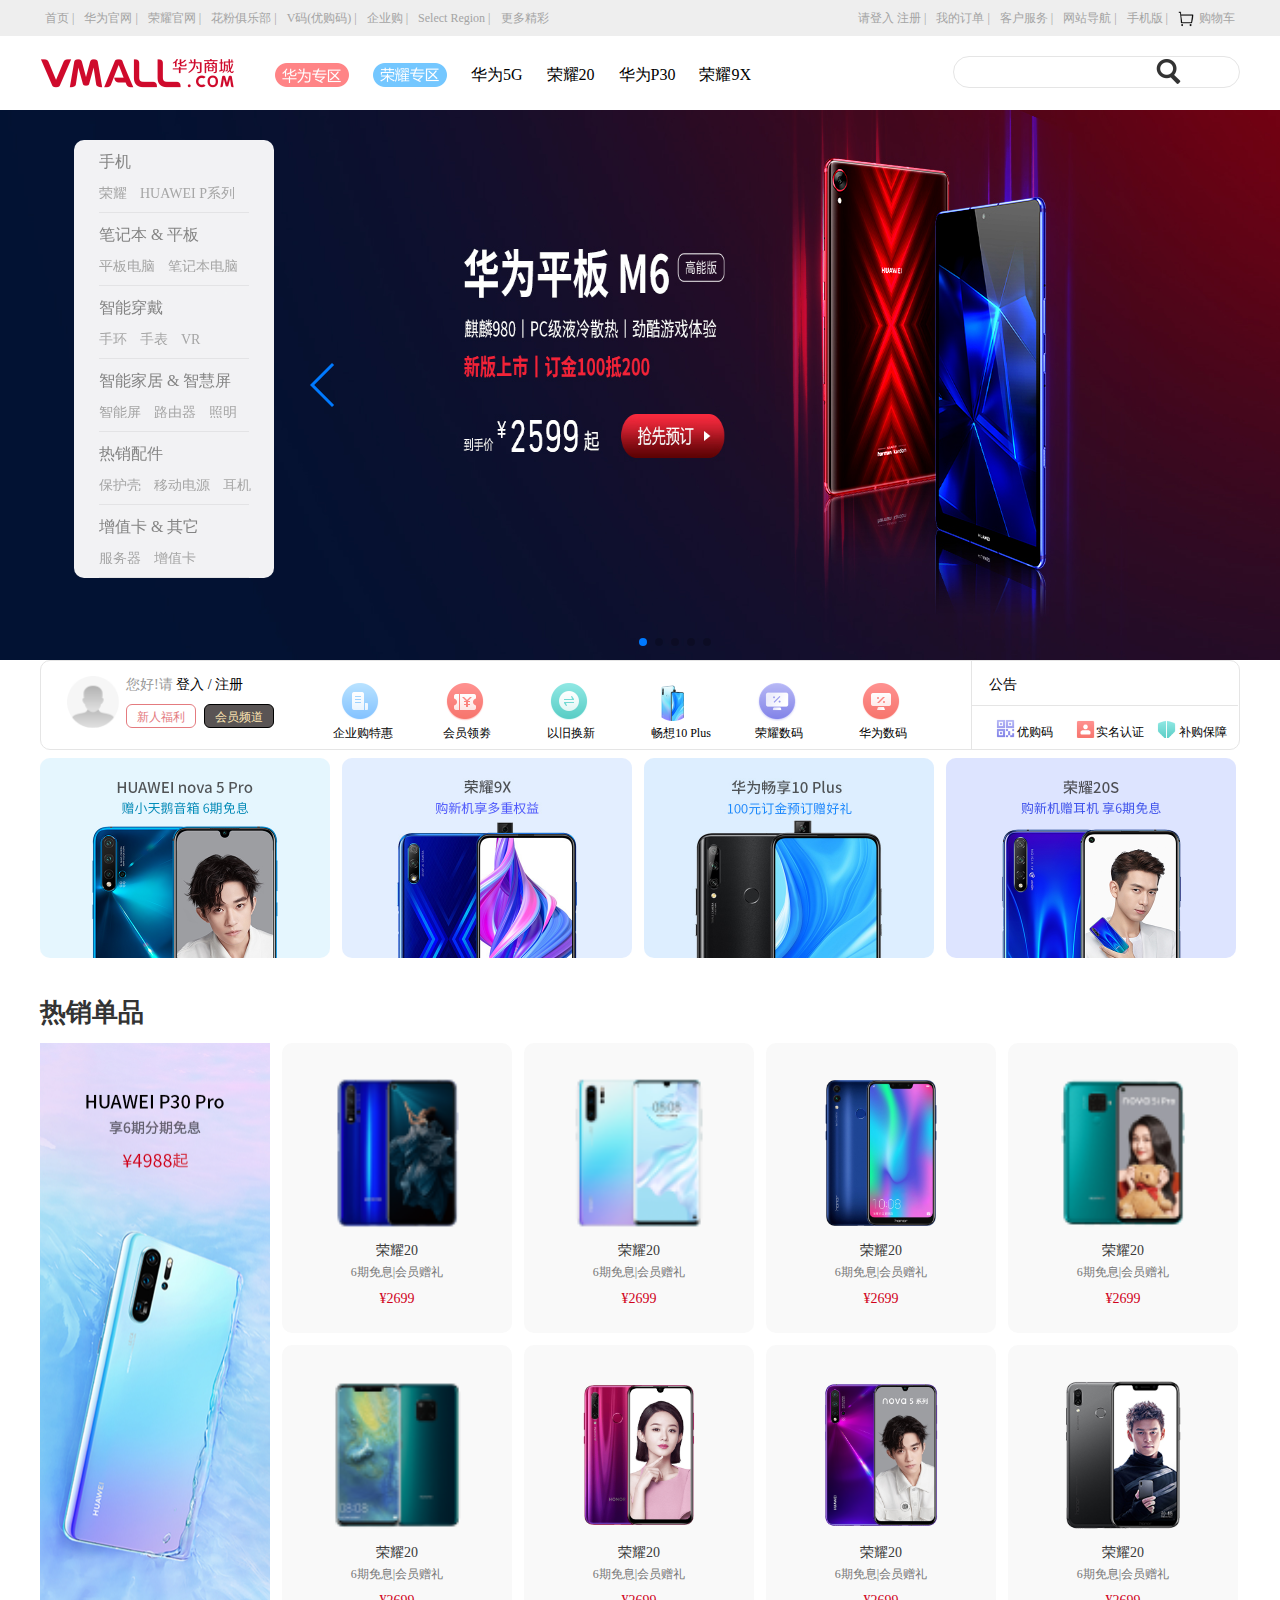
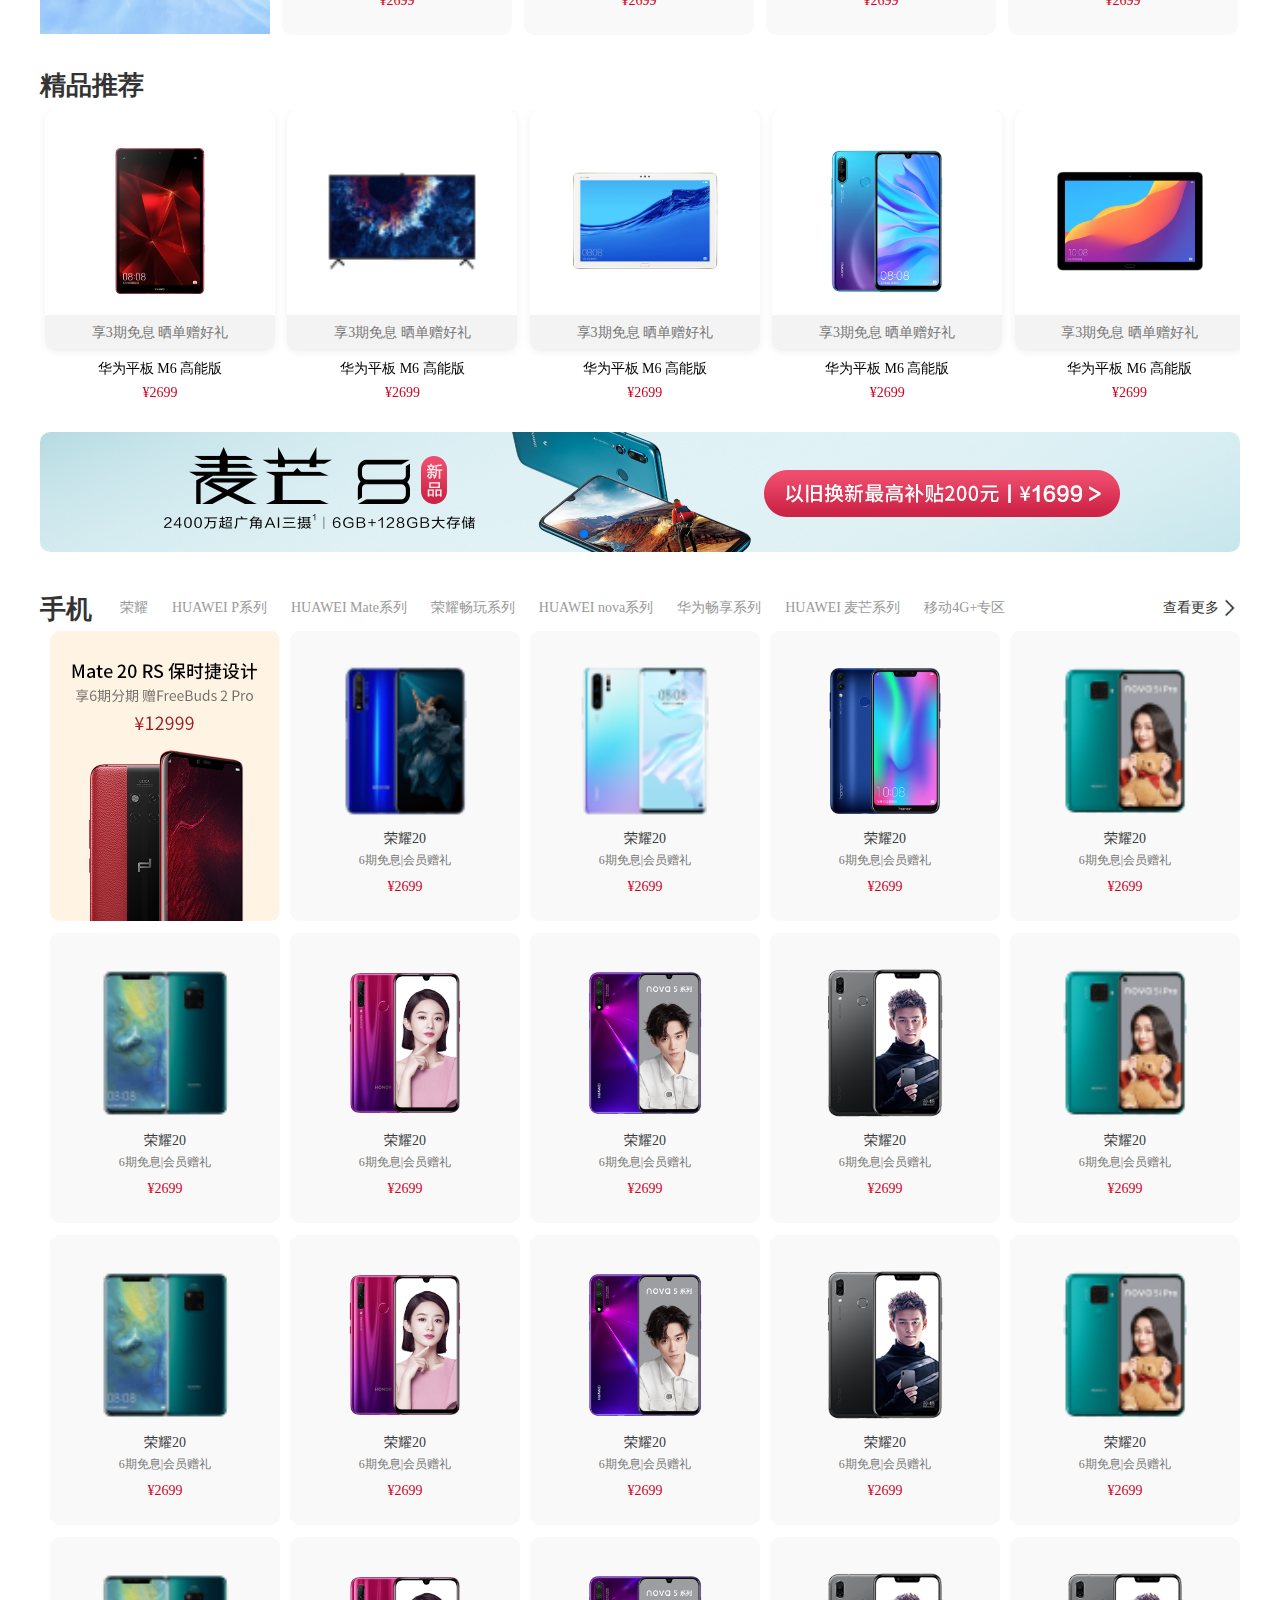
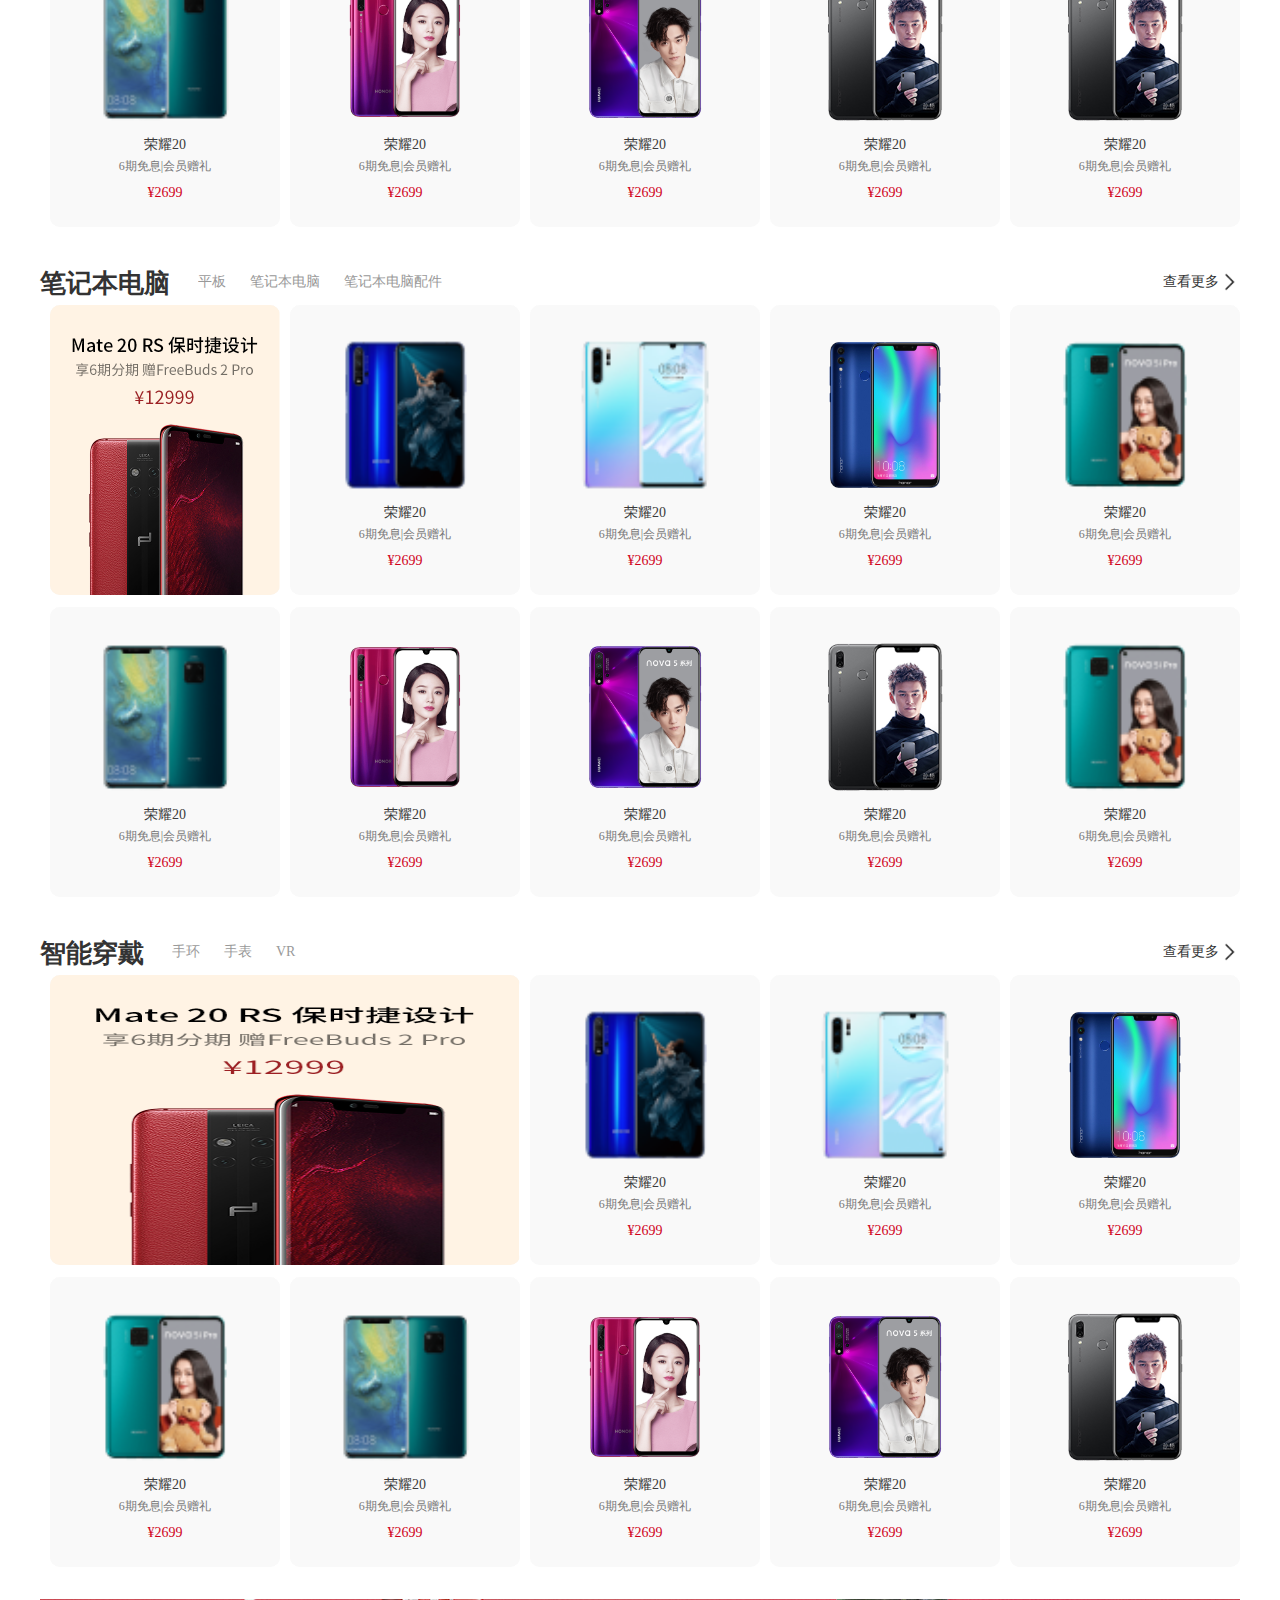
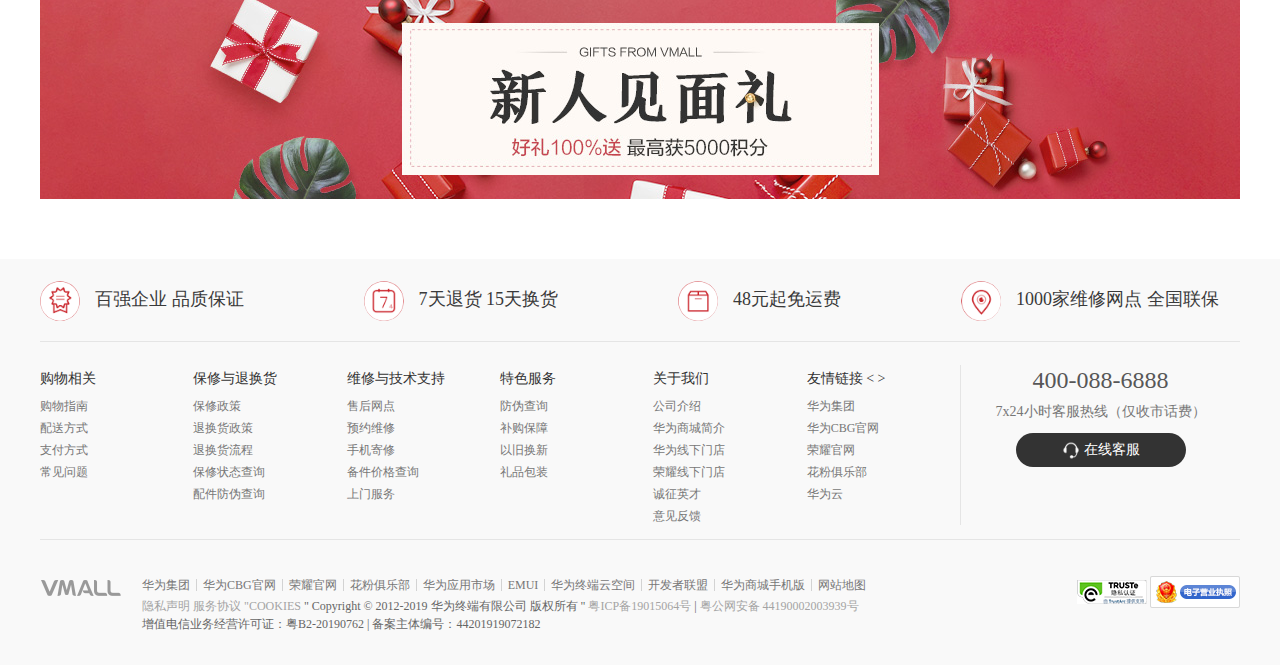
<file: XM/index.html>
<!DOCTYPE html>
<html lang="en">
<head>
    <meta charset="UTF-8">
    <meta name="viewport" content="width=device-width, initial-scale=1.0">
    <meta http-equiv="X-UA-Compatible" content="ie=edge">
    <title>Document</title>
    <link rel="stylesheet" href="css/public.css">
    <link rel="stylesheet" href="css/index.css">
    <link rel="stylesheet" href="./dist/css/swiper.min.css">

</head>
<body>
    <div id="stop">
        <div class="margin">
            <div class="stop-l">
                <ul>
                <li><a href="#">首页</a><span>|</span></li>
                <li><a href="#">华为官网</a><span>|</span></li>
                <li><a href="#">荣耀官网</a><span>|</span></li>
                <li><a href="#">花粉俱乐部</a><span>|</span></li>
                <li><a href="#">V码(优购码)</a><span>|</span></li>
                <li><a href="#">企业购</a><span>|</span></li>
                <li><a href="#">Select Region</a><span>|</span></li>
                <li class="te"><a href="#">更多精彩</a><div class="tey"><p><a href="" >EMUI</a></p><p><a href="">应用市场</a></p><p><a href="">华为终端云空间</a></p><p><a href="">开发者联盟</a></p></div></li>
                </ul>
            </div>
            <div class="stop-r">
                <ul>
                    <li><div><a href="#">请登入</a>&nbsp;<a href="">注册</a><span>|</span></div></li>
                    <li><a href="">我的订单</a><span>|</span></li>
                    <li class="kte"><a href="">客户服务</a><span>|</span><div class="kfy"><p><a href="">客服中心</a></p><p><a href="">联系客服</a></p></div></li>
                    <li><a href="">网站导航</a><span>|</span></li>
                    <li><a href="">手机版</a><span>|</span></li>
                    <li><a href=""><img src="images/gw.png">购物车</a></li>
                   
                 
                </ul>
            </div>
    </div>
    </div>
    <div id="nan">
        <div class="margin">
            <div class="nan-l">
                <a href="http://10.11.68.56/kaola/"><img src="./images/logo.png"></a>
            
                <ul>
                    <li class="nte"><a href="#"><img src="./images/hw.png"></a></li>
                    <li class="nte"><a href="#"><img src="images/ry.png"></a></li>
                    <li><a href="#"><span>华为5G</span></a></li>
                    <li><a href="#"><span>荣耀20</span></a></li>
                    <li><a href="#"><span>华为P30</span></a></li>
                    <li><a href="#"><span>荣耀9X</span></a></li>
                </ul>
            </div>
            <div class="nan-r">
                <form>
                    <input type="text" class="txt">
                    <input type="submit" class="btn" value="">
                </form>
            </div>
        </div>
    </div>
    <div id="banner">
            <div class="swiper-container">
                    <div class="swiper-wrapper">
                      <div class="swiper-slide"><a href="#"><img src="./images/lun4.jpg"></a></div>
                      <div class="swiper-slide"><a href="#"><img src="./images/lun5.jpg"></a></div>
                      <div class="swiper-slide"><a href="#"><img src="./images/lun2.jpg"></a></div>
                      <div class="swiper-slide"><a href="#"><img src="./images/lun3.jpg"></a></div>
                      <div class="swiper-slide"><a href="#"><img src="./images/lun.jpg"></a></div>
                      
                    </div>
                    <!-- Add Pagination -->
                    <div class="swiper-pagination"></div>
                    <!-- Add Arrows -->
                    <div class="swiper-button-next"></div>
                    <div class="swiper-button-prev"></div>
            </div>
       
    </div>


    <div id="nag">
        <div class="margin">
            <div class="bx">
                <div class="nag-l">
                    <div class="nag-l-l">
                        <img src="./images/tx.png">
                    </div>
                    <div class="nag-l-r">
                        <div class="nag-l-r-t">您好!请 <a href="">登入</a> <span>/</span> <a href="">注册</a></div>
                        <div class="nag-l-r-x"><a href="" class="ta">新人福利</a>&nbsp;<a href="" class="ta2">会员频道</a></div>
                    </div>
                </div>
                <div class="nag-z">
                    <ul>
                        <li><a href=""><div class="kx1"><img src="./images/jlt.png"></div><div>企业购特惠</div></a></li>
                        <li><a href=""><div class="kx2"><img src="./images/jlt.png"></div><div>会员领劵</div></a></li>
                        <li><a href=""><div class="kx3"><img src="./images/jlt.png"></div><div>以旧换新</div></a></li>
                        <li><a href=""><div class="kx4"><img src="./images/jlt.png"></div><div class="tez">畅想10 Plus</div></a></li>
                        <li><a href=""><div class="kx5"><img src="./images/jlt.png"></div><div>荣耀数码</div></a></li>
                        <li><a href=""><div class="kx6"><img src="./images/jlt.png"></div><div>华为数码</div></a></li>
                    </ul>
                </div>
                <div class="nag-r">
                    <div class="nag-r-s"><div class="gg"><span>公告</span></div></div>
                    <div class="nag-r-x">
                        <ul>
                            <li class="ex1"><a href=""><span><img src="./images/jlt.png"></span><p>优购码</p></a></li>
                            <li class="ex2"><a href=""><span><img src="./images/jlt.png"></span><p>实名认证</p></a></li>
                            <li class="ex3"><a href=""><span><img src="./images/jlt.png"></span><p>补购保障</p></a></li>
                        </ul>
                    </div>
                </div>
            </div>
        </div>
    </div>
    <div id="cp">
            <div class="margin">
                <ul>
                    <li class="cp-te"><a href=""><img src="./images/tf.jpg"></a></li>
                    <li><a href=""><img src="./images/tf2.jpg"></a></li>
                    <li><a href=""><img src="./images/tf3.jpg"></a></li>
                    <li><a href=""><img src="./images/tf4.png"></a></li>
                    
                </ul>
            </div>
    </div>
    <div id="re">
        <div class="margin">
            <div class="th">
                <h1>热销单品</h1>
            </div>
            <div class="re-w">
            <div class="re-w-l">
                <ul>
                    <li>
                        <a href="#"><img src="./images/pro.jpg"></a>
                    </li>
                </ul>
            </div>
            <div class="re-w-r">
                <ul>
                    <li>
                        <a href="#"><p class="tu"><img src="images/nv1.jpg"></p><div class="ad">荣耀20</div><p class="p2">6期免息|会员赠礼</p><span>¥2699</span></a>
                        
                    </li>
                    <li>
                        <a href="#"><p class="tu"><img src="images/nv2.png"></p><div class="ad">荣耀20</div><p class="p2">6期免息|会员赠礼</p><span>¥2699</span></a>
                        
                    </li>
                    <li>
                        <a href="#"><p class="tu"><img src="images/nv3.png"></p><div class="ad">荣耀20</div><p class="p2">6期免息|会员赠礼</p><span>¥2699</span></a>
                        
                    </li>
                    <li>
                        <a href="#"><p class="tu"><img src="images/nv4.png"></p><div class="ad">荣耀20</div><p class="p2">6期免息|会员赠礼</p><span>¥2699</span></a>
                        
                    </li>
                    <li>
                        <a href="#"><p class="tu"><img src="images/nv5.png"></p><div class="ad">荣耀20</div><p class="p2">6期免息|会员赠礼</p><span>¥2699</span></a>
                        
                    </li>
                    <li>
                        <a href="#"><p class="tu"><img src="images/nv6.png"></p><div class="ad">荣耀20</div><p class="p2">6期免息|会员赠礼</p><span>¥2699</span></a>
                        
                    </li>
                    <li>
                        <a href="#"><p class="tu"><img src="images/nv7.png"></p><div class="ad">荣耀20</div><p class="p2">6期免息|会员赠礼</p><span>¥2699</span></a>
                        
                    </li>
                    <li>
                        <a href="#"><p class="tu"><img src="images/nv8.png"></p><div class="ad">荣耀20</div><p class="p2">6期免息|会员赠礼</p><span>¥2699</span></a>
                        
                    </li>
                </ul>
            </div>

         </div>
        </div>
    </div>
    <div id="sp">
        <div class="margin">
            <div class="title-1">
                <h2>精品推荐</h2>
            </div>
            <div class="lb">
                <div class="swiper-container2 ">
                    <div class="swiper-wrapper">
                            <div class="swiper-slide"><li><a href=""><div class="info"><p class="p1"><img src="./images/jp1.png"></p><p class="p2">享3期免息 晒单赠好礼 </p></div><div class="pz">华为平板 M6 高能版</div><p class="qian">¥2699</p></a></li></div>
                            <div class="swiper-slide"><li><a href=""><div class="info"><p class="p1"><img src="./images/jp2.png"></p><p class="p2">享3期免息 晒单赠好礼 </p></div><div class="pz">华为平板 M6 高能版</div><p class="qian">¥2699</p></a></li></div>
                            <div class="swiper-slide"> <li><a href=""><div class="info"><p class="p1"><img src="./images/jp3.png"></p><p class="p2">享3期免息 晒单赠好礼 </p></div><div class="pz">华为平板 M6 高能版</div><p class="qian">¥2699</p></a></li></div>
                            <div class="swiper-slide"> <li><a href=""><div class="info"><p class="p1"><img src="./images/jp4.png"></p><p class="p2">享3期免息 晒单赠好礼 </p></div><div class="pz">华为平板 M6 高能版</div><p class="qian">¥2699</p></a></li></div>
                            <div class="swiper-slide"> <li><a href=""><div class="info"><p class="p1"><img src="./images/jp5.png"></p><p class="p2">享3期免息 晒单赠好礼 </p></div><div class="pz">华为平板 M6 高能版</div><p class="qian">¥2699</p></a></li></div>
                            <div class="swiper-slide"> <li><a href=""><div class="info"><p class="p1"><img src="./images/jp1.png"></p><p class="p2">享3期免息 晒单赠好礼 </p></div><div class="pz">华为平板 M6 高能版</div><p class="qian">¥2699</p></a></li></div>
                            <div class="swiper-slide"> <li><a href=""><div class="info"><p class="p1"><img src="./images/jp3.png"></p><p class="p2">享3期免息 晒单赠好礼 </p></div><div class="pz">华为平板 M6 高能版</div><p class="qian">¥2699</p></a></li></div>
                            <div class="swiper-slide"> <li><a href=""><div class="info"><p class="p1"><img src="./images/jp4.png"></p><p class="p2">享3期免息 晒单赠好礼 </p></div><div class="pz">华为平板 M6 高能版</div><p class="qian">¥2699</p></a></li></div>
                            <div class="swiper-slide"> <li><a href=""><div class="info"><p class="p1"><img src="./images/jp2.png"></p><p class="p2">享3期免息 晒单赠好礼 </p></div><div class="pz">华为平板 M6 高能版</div><p class="qian">¥2699</p></a></li></div>
                            <div class="swiper-slide"> <li><a href=""><div class="info"><p class="p1"><img src="./images/jp5.png"></p><p class="p2">享3期免息 晒单赠好礼 </p></div><div class="pz">华为平板 M6 高能版</div><p class="qian">¥2699</p></a></li></div>
                            <div class="swiper-slide"> <li><a href=""><div class="info"><p class="p1"><img src="./images/jp2.png"></p><p class="p2">享3期免息 晒单赠好礼 </p></div><div class="pz">华为平板 M6 高能版</div><p class="qian">¥2699</p></a></li></div>
                            <div class="swiper-slide"> <li><a href=""><div class="info"><p class="p1"><img src="./images/jp2.png"></p><p class="p2">享3期免息 晒单赠好礼 </p></div><div class="pz">华为平板 M6 高能版</div><p class="qian">¥2699</p></a></li></div>

                    </div>
                    <!-- Add Pagination -->
                    <div class="swiper-pagination"></div>
                    <!-- Add Arrows -->
                  <div class="swiper-button-next2"></div>
                  <div class="swiper-button-prev2"></div>
                  </div>
            </div>
        </div>
    </div>
 <div id="lbg">
        <div class="margin">
            <div class="tp"></div>
            <div class="box">
                    <div class="swiper-container">
                            <div class="swiper-wrapper">
                              <div class="swiper-slide"><a href=""><img src="images/gg.jpg"></a></div>
                              <div class="swiper-slide"><a href=""><img src="images/gg2.jpg"></a></div>
                              <div class="swiper-slide"><a href=""><img src="images/gg3.jpg"></a></div>
                              <div class="swiper-slide"><a href=""><img src="images/gg4.jpg"></a></div>
                              <div class="swiper-slide"><a href=""><img src="images/gg5.jpg"></a></div>
                              <div class="swiper-slide"><a href=""><img src="images/gg6.jpg"></a></div>
                              <div class="swiper-slide"><a href=""><img src="images/gg7.jpg"></a></div>
                              <div class="swiper-slide"><a href=""><img src="images/gg9.png"></a></div>
                              
                            </div>
                         
                           <div class="swiper-pagination"></div>
                           
               </div>
            
            </div>
           
        </div> 
     </div>
    <div id="db" class="db">
        <div class="margin">
            <div class="db-d">
                <div class="db-t">
                    <h2>手机</h2>
                    <ul>
                        <li><a href="#">荣耀</a></li>
                        <li><a href="#">HUAWEI P系列</a></li>
                        <li><a href="#">HUAWEI Mate系列</a></li>
                        <li><a href="#">荣耀畅玩系列</a></li>
                        <li><a href="#">HUAWEI nova系列</a></li>
                        <li><a href="#">华为畅享系列</a></li>
                        <li><a href="#">HUAWEI 麦芒系列</a></li>
                        <li><a href="#">移动4G+专区</a></li>
                    </ul>
                    <div class="gd"><a href="#">查看更多</a></div>
                </div>
                
            </div>
            <div class="ku">
                <ul>
                    <li class="ku-te"><a href="#"><img src="./images/bs.png"></a></li>
                    <li>
                    <a href="#"><p class="tu"><img src="images/nv1.jpg"></p><div class="ad">荣耀20</div><p class="p2">6期免息|会员赠礼</p><span>¥2699</span></a>
                    </li>
                    <li>
                            <a href="#"><p class="tu"><img src="images/nv2.png"></p><div class="ad">荣耀20</div><p class="p2">6期免息|会员赠礼</p><span>¥2699</span></a>
                            
                        </li>
                        <li>
                            <a href="#"><p class="tu"><img src="images/nv3.png"></p><div class="ad">荣耀20</div><p class="p2">6期免息|会员赠礼</p><span>¥2699</span></a>
                            
                        </li>
                        <li>
                            <a href="#"><p class="tu"><img src="images/nv4.png"></p><div class="ad">荣耀20</div><p class="p2">6期免息|会员赠礼</p><span>¥2699</span></a>
                            
                        </li>
                        <li>
                            <a href="#"><p class="tu"><img src="images/nv5.png"></p><div class="ad">荣耀20</div><p class="p2">6期免息|会员赠礼</p><span>¥2699</span></a>
                            
                        </li>
                        <li>
                            <a href="#"><p class="tu"><img src="images/nv6.png"></p><div class="ad">荣耀20</div><p class="p2">6期免息|会员赠礼</p><span>¥2699</span></a>
                            
                        </li>
                        <li>
                            <a href="#"><p class="tu"><img src="images/nv7.png"></p><div class="ad">荣耀20</div><p class="p2">6期免息|会员赠礼</p><span>¥2699</span></a>
                            
                        </li>
                        <li>
                            <a href="#"><p class="tu"><img src="images/nv8.png"></p><div class="ad">荣耀20</div><p class="p2">6期免息|会员赠礼</p><span>¥2699</span></a>
                            
                        </li>
                        <li>
                                <a href="#"><p class="tu"><img src="images/nv4.png"></p><div class="ad">荣耀20</div><p class="p2">6期免息|会员赠礼</p><span>¥2699</span></a>
                                
                            </li>
                            <li>
                                <a href="#"><p class="tu"><img src="images/nv5.png"></p><div class="ad">荣耀20</div><p class="p2">6期免息|会员赠礼</p><span>¥2699</span></a>
                                
                            </li>
                            <li>
                                <a href="#"><p class="tu"><img src="images/nv6.png"></p><div class="ad">荣耀20</div><p class="p2">6期免息|会员赠礼</p><span>¥2699</span></a>
                                
                            </li>
                            <li>
                                <a href="#"><p class="tu"><img src="images/nv7.png"></p><div class="ad">荣耀20</div><p class="p2">6期免息|会员赠礼</p><span>¥2699</span></a>
                                
                            </li>
                            <li>
                                <a href="#"><p class="tu"><img src="images/nv8.png"></p><div class="ad">荣耀20</div><p class="p2">6期免息|会员赠礼</p><span>¥2699</span></a>
                                
                            </li>
                            <li>
                                    <a href="#"><p class="tu"><img src="images/nv4.png"></p><div class="ad">荣耀20</div><p class="p2">6期免息|会员赠礼</p><span>¥2699</span></a>
                                    
                                </li>
                                <li>
                                    <a href="#"><p class="tu"><img src="images/nv5.png"></p><div class="ad">荣耀20</div><p class="p2">6期免息|会员赠礼</p><span>¥2699</span></a>
                                    
                                </li>
                                <li>
                                    <a href="#"><p class="tu"><img src="images/nv6.png"></p><div class="ad">荣耀20</div><p class="p2">6期免息|会员赠礼</p><span>¥2699</span></a>
                                    
                                </li>
                                <li>
                                    <a href="#"><p class="tu"><img src="images/nv7.png"></p><div class="ad">荣耀20</div><p class="p2">6期免息|会员赠礼</p><span>¥2699</span></a>
                                    
                                </li>
                                <li>
                                    <a href="#"><p class="tu"><img src="images/nv8.png"></p><div class="ad">荣耀20</div><p class="p2">6期免息|会员赠礼</p><span>¥2699</span></a>
                                    
                                </li>
                                <li>
                                        <a href="#"><p class="tu"><img src="images/nv8.png"></p><div class="ad">荣耀20</div><p class="p2">6期免息|会员赠礼</p><span>¥2699</span></a>
                                        
                                    </li>
                                
                </ul>
            </div>
        </div>
    </div>
    <div  class="db">
        <div class="margin">
            <div class="db-d">
                <div class="db-t">
                    <h2>笔记本电脑</h2>
                    <ul>
                        <li><a href="#">平板</a></li>
                        <li><a href="#">笔记本电脑</a></li>
                        <li><a href="#">笔记本电脑配件</a></li>

                  
                    </ul>
                    <div class="gd"><a href="#">查看更多</a></div>
                </div>
                
            </div>
            <div class="ku">
                <ul>
                    <li class="ku-te"><a href="#"><img src="./images/bs.png"></a></li>
                    <li>
                    <a href="#"><p class="tu"><img src="images/nv1.jpg"></p><div class="ad">荣耀20</div><p class="p2">6期免息|会员赠礼</p><span>¥2699</span></a>
                    </li>
                    <li>
                            <a href="#"><p class="tu"><img src="images/nv2.png"></p><div class="ad">荣耀20</div><p class="p2">6期免息|会员赠礼</p><span>¥2699</span></a>
                            
                        </li>
                        <li>
                            <a href="#"><p class="tu"><img src="images/nv3.png"></p><div class="ad">荣耀20</div><p class="p2">6期免息|会员赠礼</p><span>¥2699</span></a>
                            
                        </li>
                        <li>
                            <a href="#"><p class="tu"><img src="images/nv4.png"></p><div class="ad">荣耀20</div><p class="p2">6期免息|会员赠礼</p><span>¥2699</span></a>
                            
                        </li>
                        <li>
                            <a href="#"><p class="tu"><img src="images/nv5.png"></p><div class="ad">荣耀20</div><p class="p2">6期免息|会员赠礼</p><span>¥2699</span></a>
                            
                        </li>
                        <li>
                            <a href="#"><p class="tu"><img src="images/nv6.png"></p><div class="ad">荣耀20</div><p class="p2">6期免息|会员赠礼</p><span>¥2699</span></a>
                            
                        </li>
                        <li>
                            <a href="#"><p class="tu"><img src="images/nv7.png"></p><div class="ad">荣耀20</div><p class="p2">6期免息|会员赠礼</p><span>¥2699</span></a>
                            
                        </li>
                        <li>
                            <a href="#"><p class="tu"><img src="images/nv8.png"></p><div class="ad">荣耀20</div><p class="p2">6期免息|会员赠礼</p><span>¥2699</span></a>
                            
                        </li>
                        <li>
                                <a href="#"><p class="tu"><img src="images/nv4.png"></p><div class="ad">荣耀20</div><p class="p2">6期免息|会员赠礼</p><span>¥2699</span></a>
                                
                            </li>
                      
                         
                               
                                
                </ul>
            </div>
        </div>
    </div>
    <div  class="db">
            <div class="margin">
                <div class="db-d">
                    <div class="db-t">
                        <h2>智能穿戴</h2>
                        <ul>
                            <li><a href="#">手环</a></li>
                            <li><a href="#">手表</a></li>
                            <li><a href="#">VR</a></li>
    
                      
                        </ul>
                        <div class="gd"><a href="#">查看更多</a></div>
                    </div>
                    
                </div>
                <div class="ku">
                    <ul>
                        <li class="ku-te" id="dk"><a href="#"><img src="./images/bs.png"></a></li>
                        <li>
                        <a href="#"><p class="tu"><img src="images/nv1.jpg"></p><div class="ad">荣耀20</div><p class="p2">6期免息|会员赠礼</p><span>¥2699</span></a>
                        </li>
                        <li>
                                <a href="#"><p class="tu"><img src="images/nv2.png"></p><div class="ad">荣耀20</div><p class="p2">6期免息|会员赠礼</p><span>¥2699</span></a>
                                
                            </li>
                            <li>
                                <a href="#"><p class="tu"><img src="images/nv3.png"></p><div class="ad">荣耀20</div><p class="p2">6期免息|会员赠礼</p><span>¥2699</span></a>
                                
                            </li>
                            <li>
                                <a href="#"><p class="tu"><img src="images/nv4.png"></p><div class="ad">荣耀20</div><p class="p2">6期免息|会员赠礼</p><span>¥2699</span></a>
                                
                            </li>
                            <li>
                                <a href="#"><p class="tu"><img src="images/nv5.png"></p><div class="ad">荣耀20</div><p class="p2">6期免息|会员赠礼</p><span>¥2699</span></a>
                                
                            </li>
                            <li>
                                <a href="#"><p class="tu"><img src="images/nv6.png"></p><div class="ad">荣耀20</div><p class="p2">6期免息|会员赠礼</p><span>¥2699</span></a>
                                
                            </li>
                            <li>
                                <a href="#"><p class="tu"><img src="images/nv7.png"></p><div class="ad">荣耀20</div><p class="p2">6期免息|会员赠礼</p><span>¥2699</span></a>
                                
                            </li>
                            <li>
                                <a href="#"><p class="tu"><img src="images/nv8.png"></p><div class="ad">荣耀20</div><p class="p2">6期免息|会员赠礼</p><span>¥2699</span></a>
                                
                            </li>
                          
                          
                             
                                   
                                    
                    </ul>
                </div>
            </div>
    </div>
    <div class="hr-20"></div>
    <div id="xinren">
                <div class="margin">
                    <a href="#">
                        <img src="./images/xinren.jpg">
                    </a>
                </div>
    </div>
    <div id="bq">
        <div class="margin">
            <div class="dw">
                <ul>
                    <li class="l1"><a href=""><i></i>百强企业 品质保证</a></li>
                    <li class="l2"><a href=""><i></i>7天退货 15天换货</a></li>
                    <li class="l3"><a href=""><i></i>48元起免运费</a></li>
                    <li class="l4"><a href=""><i></i>1000家维修网点 全国联保</a></li>
                </ul>
            </div>
        </div>
    </div>
    
    <div id="xq">
        <div class="margin">
            <div class="service">
                <div class="service-l">
                    <dl class="s1">
                        <dt>
                        <p class="title">购物相关</p>
                        </dt>
                        <dd>
                            <ol>
                                <li><a href="#">购物指南</a></li>
                                <li><a href="#">配送方式</a></li>
                                <li><a href="#">支付方式</a></li>
                                <li><a href="#">常见问题</a></li>
                            </ol>
                        </dd>
                    </dl>
                    <dl class="s2">
                        <dt>
                        <p class="title">保修与退换货</p>
                        </dt>
                        <dd>
                            <ol>
                                <li><a href="#">保修政策</a></li>
                                <li><a href="#">退换货政策</a></li>
                                <li><a href="#">退换货流程</a></li>
                                <li><a href="#">保修状态查询</a></li>
                                <li><a href="#">配件防伪查询</a></li>
                            </ol>
                        </dd>
                    </dl>
                    <dl class="s3">
                        <dt>
                        <p class="title">维修与技术支持</p></dt>
                        <dd>
                            <ol>
                                  <li><a href="#">售后网点</a></li>
                                  <li><a href="#">预约维修</a></li>
                                  <li><a href="#">手机寄修</a></li>
                                  <li><a href="#">备件价格查询</a></li>
                                  <li><a ref="#">上门服务</a></li>
                            </ol>
                        </dd>
                    </dl>
                    <dl class="s4">
                        <dt>
                        <p class="title">特色服务</p></dt>
                        <dd>
                            <ol>
                                <li><a href="#">防伪查询</a></li>
                                <li><a href="#">补购保障</a></li>
                                <li><a href="#">以旧换新</a></li>
                                <li><a href="#">礼品包装</a></li>
                            </ol>
                        </dd>
                    </dl>
                    <dl class="s5">
                        <dt>
                        <p class="title">关于我们</p></dt>
                        <dd>
                            <ol>
                                <li><a href="#">公司介绍</a></li>
                                <li><a href="#">华为商城简介</a></li>
                                <li><a href="#">华为线下门店</a></li>
                                <li><a href="#">荣耀线下门店</a></li>
                                <li><a href="#">诚征英才</a></li>
                                <li><a href="#">意见反馈</a></li>
                            </ol>
                        </dd>
                    </dl>
                    <dl class="s6">
                        <dt>
                            <p class="title">友情链接<span>&nbsp;<</span><span>&nbsp;></span></p></dt>
                            <dd>
                                <ol>
                                    <li><a href="#">华为集团</a></li>
                                    <li><a href="#">华为CBG官网</a></li>
                                    <li><a href="#">荣耀官网</a></li>
                                    <li><a href="#">花粉俱乐部</a></li>
                                    <li><a href="#">华为云</a></li>
                                </ol>
                            </dd>
                    </dl>
                </div>
                <div class="service-r">
                        <dl class="s7">
                            <dt>
                            <p class="title">400-088-6888</p></dt>
                            <dd>
                                <ol>
                                    <li><a>7x24小时客服热线（仅收市话费）</a></li>
                                </ol>
                            </dd>
                            <dd class="d2">
                                <a href="#"><i><img src="./images/kf2.png"></i> 在线客服</a>
                            </dd>
                        </dl>
                    </div>
            </div>
        </div>
    </div>
    <div id="footer">
        <div class="margin">
            <div class="footer">
                <div class="footer-n">
                    <div class="n-l"><p><a href="#"><img src="./images/hlogo.png"></a></p></div>
                    <div class="n-z">
                        <ul>
                            <li><a href="#">华为集团</a></li>
                            <li><a href="#">华为CBG官网</a></li>
                            <li><a href="#">荣耀官网</a></li>
                            <li><a href="#">花粉俱乐部</a></li>
                            <li><a href="#">华为应用市场</a></li>
                            <li><a href="#">EMUI</a></li>
                            <li><a href="#">华为终端云空间</a></li>
                            <li><a href="#">开发者联盟</a></li>
                            <li><a href="#">华为商城手机版</a></li>
                            <li class="te"><a href="#">网站地图</a></li>
                        </ul>
                        <a href="">隐私声明</a>
                        <a href="">服务协议</a>
                        <a href="">"COOKIES</a>
                        " Copyright © 2012-2019 华为终端有限公司 版权所有 "
                        <a href="">粤ICP备19015064号</a>
                        <em>|</em>
                        <a href="#">粤公网安备 44190002003939号</a>
                        <br>
                        增值电信业务经营许可证：粤B2-20190762
                        <em>|</em>
                        备案主体编号：44201919072182
                    </div>
                    <div class="n-r">
                        <a href="#"><img src="./images/zd.jpg"></a>
                        <a href="#"><img src="./images/zd2.png"></a>
                    </div>
                </div>
            </div>
        </div>
    </div>


    <div id="lcd">
        <div class="lcd-b">
            <ol>
                <li class="ls1">
                    <div class="dx">
                        <div class="dxx">
                            <div class="dxxx">
                                <div class="dxxxx"><a href=""><span>手机</span></a></div>
                                <a href=""><span>荣耀</span></a>
                                <a href=""><span>HUAWEI P系列</span></a>
                            </div>
                        </div>
                    </div>
                    <div class="cate1">
                        <ul class="u1">
                            <li><a href="#"><img src="images/nv1.jpg"><span>荣耀</span></a></li>
                            <li><a href="#"><img src="images/nv1.jpg"><span>荣耀</span></a></li>
                            <li><a href="#"><img src="images/nv1.jpg"><span>荣耀</span></a></li>
                            <li><a href="#"><img src="images/nv1.jpg"><span>荣耀</span></a></li>
                        </ul>
                        <ul class="u2">
                                <li><a href="#"><img src="images/nv1.jpg"><span>荣耀</span></a></li>
                        </ul>
                        <ul class="u3"><li><p><img src="./images/ysj.png"></p><a href="#">查看全部</a></li></ul>
                    </div>
                </li>
                <li>
                    <div class="dx">
                        <div class="dxx">
                            <div class="dxxx">
                                <div class="dxxxx"><a href=""><span>笔记本 & 平板</span></a></div>
                                <a href=""><span>平板电脑</span></a>
                                <a href=""><span>笔记本电脑</span></a>
                            </div>
                        </div>
                    </div>
                    <div class="cate2">
                            <ul class="u1">
                                <li><a href="#"><img src="images/nv1.jpg"><span>荣耀</span></a></li>
                               
                                <li><a href="#"><img src="images/nv1.jpg"><span>荣耀</span></a></li>
                                <li class="lte"><p><img src="./images/ysj.png"></p><a href="#">查看全部</a></li>
                            </ul>
                        </div>
                    </li>
                    <li>
                        <div class="dx">
                            <div class="dxx">
                                    <div class="dxxx">
                                    <div class="dxxxx"><a href=""><span>智能穿戴</span></a></div>
                                    <a href=""><span>手环</span></a>
                                    <a href=""><span>手表</span></a>
                                    <a href=""><span>VR</span></a>
                                </div>
                             </div>
                        </div>
                        <div class="cate3">
                                <ul class="u1">
                                    <li><a href="#"><img src="images/nv1.jpg"><span>荣耀</span></a></li>
                                    <li><a href="#"><img src="images/nv1.jpg"><span>荣耀</span></a></li>
                                   
                                    <li><a href="#"><img src="images/nv1.jpg"><span>荣耀</span></a></li>
                                    <li class="lte"><p><img src="./images/ysj.png"></p><a href="#">查看全部</a></li>
                                </ul>
                        </div>
                        </li>
                        <li>
                            <div class="dx">
                                   <div class="dxx">
                                        <div class="dxxx">
                                        <div class="dxxxx"><a href=""><span>智能家居 & 智慧屏</span></a></div>
                                        <a href=""><span>智能屏</span></a>
                                        <a href=""><span>路由器</span></a>
                                        <a href=""><span>照明</span></a>
                                    </div>
                                </div>
                            </div>
                            <div class="cate4">
                                    <ul class="u1">
                                        <li><a href="#"><img src="images/nv1.jpg"><span>荣耀</span></a></li>
                                        <li><a href="#"><img src="images/nv1.jpg"><span>荣耀</span></a></li>
                                       
                                        <li><a href="#"><img src="images/nv1.jpg"><span>荣耀</span></a></li>
                                        <li><a href="#"><img src="images/nv1.jpg"><span>荣耀</span></a></li>
                                        <li class="lte"><p><img src="./images/ysj.png"></p><a href="#">查看全部</a></li>
                                    </ul>
                                    <ul class="u1">
                                            <li><a href="#"><img src="images/nv1.jpg"><span>荣耀</span></a></li>
                                            <li><a href="#"><img src="images/nv1.jpg"><span>荣耀</span></a></li>
                                           
                                            <li><a href="#"><img src="images/nv1.jpg"><span>荣耀</span></a></li>
                                            <li><a href="#"><img src="images/nv1.jpg"><span>荣耀</span></a></li>
                                           
                                        </ul>
                                    <ul class="u1">
                                            <li><a href="#"><img src="images/nv1.jpg"><span>荣耀</span></a></li>
                                            <li><a href="#"><img src="images/nv1.jpg"><span>荣耀</span></a></li>
                                               
                                            <li><a href="#"><img src="images/nv1.jpg"><span>荣耀</span></a></li>
                                            <li><a href="#"><img src="images/nv1.jpg"><span>荣耀</span></a></li>
                                            <li class="lte"><p><img src="./images/ysj.png"></p><a href="#">查看部</a></li>
                                        </ul>
                                    <ul class="u1">
                                        <li><a href="#"><img src="images/nv1.jpg"><span>荣耀</span></a></li>
                                        <li><a href="#"><img src="images/nv1.jpg"><span>荣耀</span></a></li>          
                                        <li><a href="#"><img src="images/nv1.jpg"><span>荣耀</span></a></li>
                                        <li><a href="#"><img src="images/nv1.jpg"><span>荣耀</span></a></li>
                                        <li class="lte"><p><img src="./images/ysj.png"></p><a href="#">查看全部</a></li>
                                    </ul>
                                    <ul class="u1">
                                        <li><a href="#"><img src="images/nv1.jpg"><span>荣耀</span></a></li>
                                    
                                        <li class="lte"><p><img src="./images/ysj.png"></p><a href="#">查看全部</a></li>
                                    </ul>
                            </div>
                            </li>
                            <li>
                                <div class="dx">
                                    <div class="dxx">
                                        <div class="dxxx">
                                            <div class="dxxxx"><a href=""><span>热销配件</span></a></div>
                                            <a href=""><span>保护壳</span></a>
                                            <a href=""><span>移动电源</span></a>
                                            <a href=""><span>耳机</span></a>
                                        </div>
                                    </div>
                                </div>
                                <div class="cate5">
                                        <ul class="u1">
                                            <li><a href="#"><img src="images/nv1.jpg"><span>荣耀</span></a></li>
                                            <li><a href="#"><img src="images/nv1.jpg"><span>荣耀</span></a></li>
                                           
                                            <li><a href="#"><img src="images/nv1.jpg"><span>荣耀</span></a></li>
                                            <li><a href="#"><img src="images/nv1.jpg"><span>荣耀</span></a></li>
                                            <li class="lte"><p><img src="./images/ysj.png"></p><a href="#">查看全部</a></li>
                                        </ul>
                                        <ul class="u1">
                                                <li><a href="#"><img src="images/nv1.jpg"><span>荣耀</span></a></li>
                                                <li><a href="#"><img src="images/nv1.jpg"><span>荣耀</span></a></li>
                                               
                                                <li><a href="#"><img src="images/nv1.jpg"><span>荣耀</span></a></li>
                                                <li><a href="#"><img src="images/nv1.jpg"><span>荣耀</span></a></li>
                                               
                                            </ul>
                                        <ul class="u1">
                                                <li><a href="#"><img src="images/nv1.jpg"><span>荣耀</span></a></li>
                                                <li><a href="#"><img src="images/nv1.jpg"><span>荣耀</span></a></li>
                                                   
                                                <li><a href="#"><img src="images/nv1.jpg"><span>荣耀</span></a></li>
                                                <li><a href="#"><img src="images/nv1.jpg"><span>荣耀</span></a></li>
                                                <li class="lte"><p><img src="./images/ysj.png"></p><a href="#">查看部</a></li>
                                            </ul>
                                        <ul class="u1">
                                            <li><a href="#"><img src="images/nv1.jpg"><span>荣耀</span></a></li>
                                            <li><a href="#"><img src="images/nv1.jpg"><span>荣耀</span></a></li>          
                                            <li><a href="#"><img src="images/nv1.jpg"><span>荣耀</span></a></li>
                                            <li><a href="#"><img src="images/nv1.jpg"><span>荣耀</span></a></li>
                                            <li class="lte"><p><img src="./images/ysj.png"></p><a href="#">查看全部</a></li>
                                        </ul>
                                        <ul class="u1">
                                            <li class="lte"><p><img src="./images/ysj.png"></p><a href="#">查看全部</a></li>
                                        </ul>
                                </div>
                                </li>
                                <li>
                                    <div class="dx">
                                        <div class="dxx">
                                            <div class="dxxx">
                                                <div class="dxxxx"><a href=""><span>增值卡 & 其它</span></a></div>
                                                <a href=""><span>服务器</span></a>
                                                <a href=""><span>增值卡</span></a>
                                            </div>
                                        </div>
                                    </div>
                                    <div class="cate6">
                                            <ul class="u1">
                                                <li><a href="#"><img src="images/nv1.jpg"><span>荣耀</span></a></li>
                                                <li><a href="#"><img src="images/nv1.jpg"><span>荣耀</span></a></li>
                                                <li><a href="#"><img src="images/nv1.jpg"><span>荣耀</span></a></li>
                                                <li><a href="#"><img src="images/nv1.jpg"><span>荣耀</span></a></li>
                                            </ul>
                                            
                                       
                                            <ul class="u3"><li><p><img src="./images/ysj.png"></p><a href="#">查看全部</a></li></ul>
                                        </div>
                                </li>
               
            </ol>
        </div>
    </div>
</body>
<script src="js/jquery.js"></script>
<script src="js/sy.js"></script>

<script src="./dist/js/swiper.min.js"></script>
<script>



var swiper = new Swiper(".swiper-container", {

spaceBetween: 30,
centeredSlides: true,
loop: true,
autoplay: {
  delay: 2500,
  disableOnInteraction: false,
},
pagination: {
  el: '.swiper-pagination',
  clickable: true,
},
navigation: {
  nextEl: '.swiper-button-next',
  prevEl: '.swiper-button-prev',
},
});



var swiper = new Swiper('.swiper-container2', {
      slidesPerView: 5,
      spaceBetween: 12,
      slidesPerGroup: 5,
        navigation: {
        nextEl: '.swiper-button-next2',
        prevEl: '.swiper-button-prev2',
      },
    });

</script>
</html>
</file>
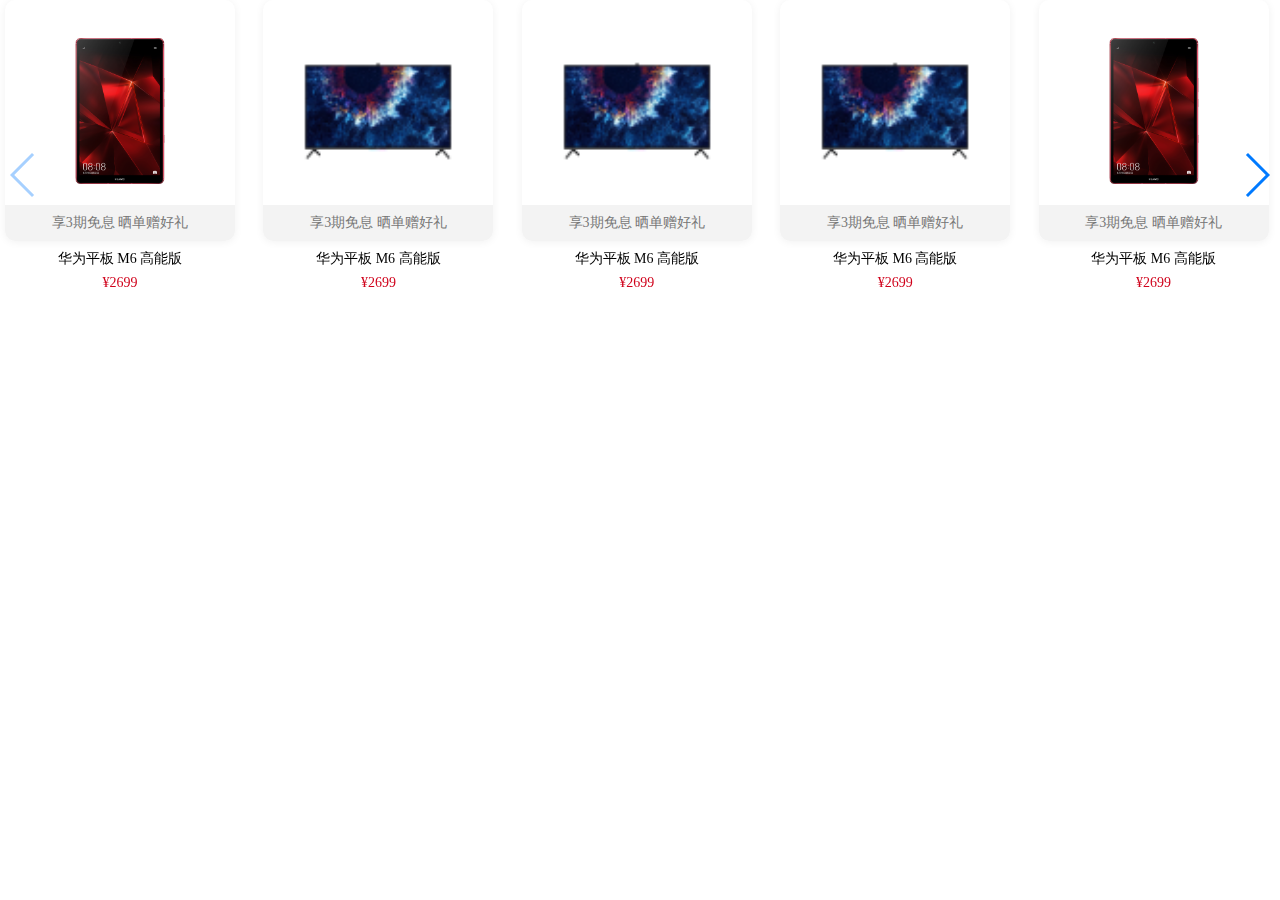
<file: XM/box.html>
<!DOCTYPE html>
<html lang="en">
<head>
    <meta charset="UTF-8">
    <meta name="viewport" content="width=device-width, initial-scale=1.0">
    <meta http-equiv="X-UA-Compatible" content="ie=edge">
    <title>Document</title>
    <link rel="stylesheet" href="./dist/css/swiper.min.css">  
     <link rel="stylesheet" href="./css/public.css">
    <style>
     /*html, body {
        position: relative;
        height: 100%;
      }
      body {
        background: #eee;
        font-family: Helvetica Neue, Helvetica, Arial, sans-serif;
        font-size: 14px;
        color:#000;
        margin: 0;
        padding: 0;
      }
      .swiper-container {
        width: 100%;
        height: 100%;
      }
      .swiper-slide {
        text-align: center;
        font-size: 18px;
        background: #fff;
  
        /* Center slide text vertically */
        /*display: -webkit-box;
        display: -ms-flexbox;
        display: -webkit-flex;
        display: flex;
        -webkit-box-pack: center;
        -ms-flex-pack: center;
        -webkit-justify-content: center;
        justify-content: center;
        -webkit-box-align: center;
        -ms-flex-align: center;
        -webkit-align-items: center;
        align-items: center;
      }*/
      .swiper-container{width:100%;height:350px;}
      .swiper-container ul{width:100%;height:350px;}
   li{width:240px;height:295px;border:0;background:0;margin:0;margin-bottom:10px;float: left;}
     li a{display: inline-block;width: 100%;height: 100%;text-align: center;}
     li a .info{width: 230px;height: 205px;margin: 0 auto;background: #fff;padding-top: 36px;border-radius: 10px;box-shadow: 0 1px 8px rgba(0,0,0,0.06);transition: all .2s linear 0s;}

     li a .info .p1{margin: 0 auto;margin-bottom: 19px;width: 150px;height: 150px;}
     li a .info .p1 img{width:100%;height:100%;}
     li a .info .p2{font-size: 14px;line-height: 36px;padding: 0 10px;border-radius: 0 0 10px 10px;width: 210px;background: #f3f3f3;color: #777;}
      li a .pz{width: 230px;display: block;margin: 0 auto;padding: 0;margin-top: 9px;height: 24px;overflow: hidden;font-size:14px;}
      li a .qian{line-height: 18px;color: #d0021b;font-size: 14px;}

    </style>
</head>
<body>
  <div class="swiper-container">

  <div class="swiper-wrapper">
    <div class="swiper-slide"><li><a href=""><div class="info"><p class="p1"><img src="./images/jp1.png"></p><p class="p2">享3期免息 晒单赠好礼 </p></div><div class="pz">华为平板 M6 高能版</div><p class="qian">¥2699</p></a></li></div>
    <div class="swiper-slide"><li><a href=""><div class="info"><p class="p1"><img src="./images/jp2.png"></p><p class="p2">享3期免息 晒单赠好礼 </p></div><div class="pz">华为平板 M6 高能版</div><p class="qian">¥2699</p></a></li></div>
    <div class="swiper-slide"> <li><a href=""><div class="info"><p class="p1"><img src="./images/jp2.png"></p><p class="p2">享3期免息 晒单赠好礼 </p></div><div class="pz">华为平板 M6 高能版</div><p class="qian">¥2699</p></a></li></div>
    <div class="swiper-slide"> <li><a href=""><div class="info"><p class="p1"><img src="./images/jp2.png"></p><p class="p2">享3期免息 晒单赠好礼 </p></div><div class="pz">华为平板 M6 高能版</div><p class="qian">¥2699</p></a></li></div>
    <div class="swiper-slide"><li><a href=""><div class="info"><p class="p1"><img src="./images/jp1.png"></p><p class="p2">享3期免息 晒单赠好礼 </p></div><div class="pz">华为平板 M6 高能版</div><p class="qian">¥2699</p></a></li></div>
    <div class="swiper-slide"><li><a href=""><div class="info"><p class="p1"><img src="./images/jp2.png"></p><p class="p2">享3期免息 晒单赠好礼 </p></div><div class="pz">华为平板 M6 高能版</div><p class="qian">¥2699</p></a></li></div>
    <div class="swiper-slide"> <li><a href=""><div class="info"><p class="p1"><img src="./images/jp2.png"></p><p class="p2">享3期免息 晒单赠好礼 </p></div><div class="pz">华为平板 M6 高能版</div><p class="qian">¥2699</p></a></li></div>
    <div class="swiper-slide"> <li><a href=""><div class="info"><p class="p1"><img src="./images/jp2.png"></p><p class="p2">享3期免息 晒单赠好礼 </p></div><div class="pz">华为平板 M6 高能版</div><p class="qian">¥2699</p></a></li></div>
    <div class="swiper-slide"><li><a href=""><div class="info"><p class="p1"><img src="./images/jp1.png"></p><p class="p2">享3期免息 晒单赠好礼 </p></div><div class="pz">华为平板 M6 高能版</div><p class="qian">¥2699</p></a></li></div>
    <div class="swiper-slide"><li><a href=""><div class="info"><p class="p1"><img src="./images/jp2.png"></p><p class="p2">享3期免息 晒单赠好礼 </p></div><div class="pz">华为平板 M6 高能版</div><p class="qian">¥2699</p></a></li></div>
    <div class="swiper-slide"> <li><a href=""><div class="info"><p class="p1"><img src="./images/jp2.png"></p><p class="p2">享3期免息 晒单赠好礼 </p></div><div class="pz">华为平板 M6 高能版</div><p class="qian">¥2699</p></a></li></div>
    <div class="swiper-slide"> <li><a href=""><div class="info"><p class="p1"><img src="./images/jp2.png"></p><p class="p2">享3期免息 晒单赠好礼 </p></div><div class="pz">华为平板 M6 高能版</div><p class="qian">¥2699</p></a></li></div>
  </div>

  <!-- Add Pagination -->
  <div class="swiper-pagination"></div>
  <!-- Add Arrows -->
<div class="swiper-button-next"></div>
<div class="swiper-button-prev"></div>
</div>

<!-- Swiper JS -->
<script src="./dist/js/swiper.min.js"></script>

<!-- Initialize Swiper -->
<script>
  // var swiper = new Swiper('.swiper-container', {
  //   slidesPerView: 5,
  //   spaceBetween: 12,
  //   slidesPerGroup: 5,
  //   loop: true,
  //   loopFillGroupWithBlank: true,
  //   pagination: {
  //     el: '.swiper-pagination',
  //     clickable: true,
  //   },
  //   navigation: {
  //     nextEl: '.swiper-button-next',
  //     prevEl: '.swiper-button-prev',
  //   },
  // });
  var swiper = new Swiper('.swiper-container', {
      slidesPerView: 5,
      spaceBetween: 12,
      slidesPerGroup: 5,
        navigation: {
        nextEl: '.swiper-button-next',
        prevEl: '.swiper-button-prev',
      },
    });
</script>
  <!-- <ul>
      <li><a href=""><div class="info"><p class="p1"><img src="./images/jp1.png"></p><p class="p2">享3期免息 晒单赠好礼 </p></div><div class="pz">华为平板 M6 高能版</div><p class="qian">¥2699</p></a></li>
      <li><a href=""><div class="info"><p class="p1"><img src="./images/jp2.png"></p><p class="p2">享3期免息 晒单赠好礼 </p></div><div class="pz">华为平板 M6 高能版</div><p class="qian">¥2699</p></a></li>
      <li><a href=""><div class="info"><p class="p1"><img src="./images/jp3.png"></p><p class="p2">享3期免息 晒单赠好礼 </p></div><div class="pz">华为平板 M6 高能版</div><p class="qian">¥2699</p></a></li>
      <li><a href=""><div class="info"><p class="p1"><img src="./images/jp4.png"></p><p class="p2">享3期免息 晒单赠好礼 </p></div><div class="pz">华为平板 M6 高能版</div><p class="qian">¥2699</p></a></li>
      <li><a href=""><div class="info"><p class="p1"><img src="./images/jp5.png"></p><p class="p2">享3期免息 晒单赠好礼 </p></div><div class="pz">华为平板 M6 高能版</div><p class="qian">¥2699</p></a></li>
  </ul> -->

      </body>
</html>
</file>
<file: XM/css/public.css>
@charset "utf-8";
/* CSS Document */
/*清除所有元素自带边框*/
body,ol,ul,h1,h2,h3,h4,h5,h6,p,th,td,dl,dd,form,fieldset,legend,input,textarea,select,td{margin:0;padding:0;}
/*长单词换行*/
body{font:12px  "宋体"; word-wrap:break-word;}
fieldset ,a img,.bor0 {border:0;}
i,em,b{font-style:normal;font-weight:100;}
/*清除超链接，下划线。删除线下划线*/
a,u,s,del{color:#000;text-decoration:none}
/*让行内块和右边的元素对齐，只能给img用*/ 
img{vertical-align:middle;}
/*首行缩进两个字母 记得加clas*/
.ind2{text-indent:2em;}
/*禁止拖动*/
textarea{resize:none;}
table{border-collapse:collapse;}
/*清除li前面的原点*/
li{list-style:none;}
/*清除a标签的下划线*/
a{text-decoration:none;}
/*溢出隐藏*/
.over{white-space:nowrap;overflow:hidden;text-overflow:ellipsis;}
/*图片垂直对齐*/
.valign{text-align:center;}
.valign img{vertical-align:middle;}
.valign:after{content:"";display:inline-block;vertical-align:middle;height:100%;}

/*万能清除法*/
.clear:both{content:"";display:table;}/*阻止margin-top向上传递*/
.clear:after{content:"";display:block;clear:both;}/*清除浮动*/

.flexc{justify-content:center;align-items:center;display:flex;}
</file>
<file: XM/css/index.css>
.margin{
   width:1200px;
   margin: 0 auto;
}
/* 头部 */
#stop{height:36px;background:#eee;line-height: 36px}
#stop .stop-l{float: left;}
#stop .stop-l ul li{float: left;padding:0 5px;color: #A4A4A4;}
#stop .stop-l ul li a{color: #A4A4A4;}
#stop .stop-l ul li span{margin-left:3px;color: #A4A4A4;}
#stop .stop-l ul li:hover a{color: red;}
#stop .stop-l ul li.te{position: relative;}
#stop .stop-l ul li.te .tey{line-height:36px;background:#FFF;width:119px;text-align:center;position: absolute;left:-70px;display: none;z-index:10;}
#stop .stop-l ul li.te .tey p a{color:#A4A4A4}
#stop .stop-l ul li.te .tey p:hover a{color:red}


/* 右边 */
#stop .stop-r{float: right;}
#stop .stop-r ul li{float: left;padding:0 5px;color: #A4A4A4;}
#stop .stop-r ul li a{color: #A4A4A4;}
#stop .stop-r ul li span{margin-left:3px;color: #A4A4A4;}
#stop .stop-r ul li:hover a{color: red;}
#stop .stop-r ul li a img{width:16px;height:16px;margin-right: 5px}
#stop .stop-r ul li .kte{position: relative;}
#stop .stop-r ul li .kfy{background: #e5e5e5;line-height:32px;position: absolute;right:270px;width:80px;text-align: center;display: none;z-index:10;}
#stop .stop-r ul li .kfy p a{color: #A4A4A4;}
#stop .stop-r ul li .kfy p:hover a{color: red}



/* 导航条 */
/* 左边 */
#nan{height:54px;padding-top:20px}
#nan .nan-l img{width:205px;height:36px;float: left;margin-right:30px}
#nan .nan-l{width:746px;height:41px;float:left;}
#nan .nan-l ul{overflow: hidden;}
#nan .nan-l ul li{float: left;margin-right: 24px}
#nan .nan-l ul li a{font-size:16px;height:40px;display: block}
#nan .nan-l ul li a span{margin-top:9px;display: block;}
#nan .nan-l ul li.nte{width:74px;height:24px;margin-top:7px;}
#nan .nan-l ul li.nte img{width:74px;height:24px;}
#nan .nan-l ul li.nte:hover img{opacity:.8;}
#nan .nan-l ul li a:hover span{color:red;}


/* 右边 */
#nan .nan-r{float: right;}
#nan .nan-r form{}
#nan .nan-r form .txt{width:285px;height:30px;float: left;border:1px solid #e5e5e5;border-radius:30px;outline:none;text-indent:15px;position: relative;}
#nan .nan-r form .btn{width:34px;height:32px;margin-top:3px;float: left;border: none;outline:none;position:absolute;right:90px;background: url(../images/fdj.png) no-repeat;background-size:25px}





/* 轮播图 */
#banner{width:100%;height:550px;position:relative;}
#banner .swiper-container{width:1349px;height:550px;overflow: hidden;}
#banner .swiper-slide a img{width:100%;height:100%;}
#banner .swiper-button-prev{margin-left:300px;}




#lcd{width:200px;height:440px;border-radius: 10px;position: absolute;left: 74px;top: 140px;width: 200px;z-index:100;}
#lcd .lcd-b  ol{background: rgba(255,255,255,0.95);border-radius: 10px;}
#lcd .dxx{padding: 12px 0 13px 0;margin: 0;margin-left: 25px;width: 150px;border-bottom: 1px solid rgba(0,0,0,0.06);height: 47px;position: relative;}
#lcd .dxx .dxxx{width: 175px;height: 47px;overflow: hidden;}
#lcd .dxx .dxxx .dxxxx{margin-bottom: 2px;}
#lcd .dxx .dxxx .dxxxx a{display: inline-block;margin-bottom:10px;}
#lcd .dxx .dxxx .dxxxx a span{font-size: 16px;color: #848484;}
#lcd .dxx .dxxx a{display: inline-block}
#lcd .dxx .dxxx a span{color: #a6a6a6;margin-right: 10px;font-size: 14px;display: inline-block;}
#lcd .dxx .dxxxx a:hover span{color:red;}
#lcd .dxx .dxxx a:hover span{color:red;}
#lcd .lcd-b .ls1{position: relative;}

/* 隐藏部分二级菜单 */
#lcd .cate1{width:612px;height:414px;background:#fff;position: absolute;left:190px;top:0;border-radius:0 10px 10px 0;padding: 24px 22px 0 28px;display:none}

#lcd  ul{width:204px;float: left;}
#lcd  ul li{margin-bottom: 24px;}
#lcd  ul li a{display: block;width: 204px;height: 80px;font-size: 14px;border-radius: 10px;margin-right: 0;}
#lcd ul li a img{width: 56px;height: 56px;float: left;
margin: 12px 8px 0 6px;}
#lcd  ul li a span{float: left;color: #777;font-size: 13px;margin-top: 30px;width: 120px;overflow: hidden;}
#lcd .u3 li {position: relative;}
#lcd .u3 li p{width:42px;height:42px;background:#fff;border:1px solid #f2f2f2;display: block;border-radius:22px;position:absolute;left:15px;z-index:10;}
#lcd .u3 li a{width: 112px;height: 42px;line-height: 42px;margin-top: 18px;margin-left: 36px;border: 1px solid #f2f2f2;border-radius: 0 22px 22px 0;font-size: 13px;color: #a7a7a7;display: block;position: relative;text-indent: 34px;}

#lcd .u3 li p img{width:30px;height:30px;margin:6px;}


#lcd .cate2{position: absolute;left: 190px;height: 414px;max-width: 1020px;background: #FFF;padding: 24px 22px 0 28px;border-radius: 0 10px 10px 0;box-shadow: 0 0 46px rgba(0,0,0,0.1);top: 0;z-index: 1;overflow: hidden;display: none;}

#lcd  .lte{position: relative;}
#lcd .lte p{width:42px;height:42px;background:#fff;border:1px solid #f2f2f2;display: block;border-radius:22px;position:absolute;z-index:10;left:17px;}
#lcd .lte a{width: 112px;height: 42px;line-height: 42px;margin-top: 18px;margin-left: 36px;border: 1px solid #f2f2f2;border-radius: 0 22px 22px 0;font-size: 13px;color: #a7a7a7;display: block;position: relative;text-indent: 34px;}
#lcd .lte p img{width:30px;height:30px;margin:6px;} 

#lcd .cate3{position: absolute;left: 190px;height: 414px;max-width: 1020px;background: #FFF;padding: 24px 22px 0 28px;border-radius: 0 10px 10px 0;box-shadow: 0 0 46px rgba(0,0,0,0.1);top: 0;z-index: 1;overflow: hidden;display: none;}




#lcd .cate4{position: absolute;left: 190px;height: 414px;max-width: 1020px;background: #FFF;padding: 24px 22px 0 28px;border-radius: 0 10px 10px 0;box-shadow: 0 0 46px rgba(0,0,0,0.1);top: 0;z-index: 1;overflow: hidden;width:1070px;display: none;}

#lcd .cate4 .lte{position: relative;}
#lcd .cate4 .lte p{width:42px;height:42px;background:#fff;border:1px solid #f2f2f2;display: block;border-radius:22px;position:absolute;z-index:10;left:17px;}
#lcd .cate4 .lte a{width: 112px;height: 42px;line-height: 42px;margin-top: 18px;margin-left: 36px;border: 1px solid #f2f2f2;border-radius: 0 22px 22px 0;font-size: 13px;color: #a7a7a7;display: block;position: relative;text-indent: 34px;}
#lcd .cate4 .lte p img{width:30px;height:30px;margin:6px;} 


#lcd .cate5{position: absolute;left: 190px;height: 414px;max-width: 1020px;background: #FFF;padding: 24px 22px 0 28px;border-radius: 0 10px 10px 0;box-shadow: 0 0 46px rgba(0,0,0,0.1);top: 0;z-index: 1;overflow: hidden;width:1070px;display: none;}

#lcd .cate5 .lte{position: relative;}
#lcd .cate5 .lte p{width:42px;height:42px;background:#fff;border:1px solid #f2f2f2;display: block;border-radius:22px;position:absolute;z-index:10;left:17px;}
#lcd .cate5 .lte a{width: 112px;height: 42px;line-height: 42px;margin-top: 18px;margin-left: 36px;border: 1px solid #f2f2f2;border-radius: 0 22px 22px 0;font-size: 13px;color: #a7a7a7;display: block;position: relative;text-indent: 34px;}
#lcd .cate5 .lte p img{width:30px;height:30px;margin:6px;} 



#lcd .cate6{width:612px;height:414px;background:#fff;position: absolute;left:190px;top:0;border-radius:0 10px 10px 0;padding: 24px 22px 0 28px;width:408px;display: none;}




/* 
新人福利选项 */
#nag{height:88px;background:#fff;}
#nag .bx{border:1px solid #e5e5e5;height:88px;border-radius:10px;}
#nag .nag-l{width:270px;height:88px;float: left;border-radius:10px 0 0 10px;}
#nag .nag-l .nag-l-l{width:52px;height:52px;padding-left:26px;padding-top:15px;float: left;margin-right:7px; }
#nag .nag-l .nag-l-l img{width:100%;height:100%;}

#nag .nag-l .nag-l-r{float: left;padding-top:15px;}
#nag .nag-l .nag-l-r-t{font-size: 14px;color:#999;}
#nag .nag-l .nag-l-r-t span{color:#000;}
#nag .nag-l .nag-l-r-x{margin-top:10px;height:24px;}
#nag .nag-l .nag-l-r-x .ta:hover{background:#de5b60;color:#fff;}
#nag .nag-l .nag-l-r-x a{display: block;width:68px;height:22px;float: left;text-align: center;border: 1px solid #000;border-radius:6px;line-height:24px;}
#nag .nag-l .nag-l-r-x a.ta{border: 1px solid #e47b7f;color: #e47b7f;margin-right:8px;}
#nag .nag-l .nag-l-r-x a.ta2{background:#595454;color:#fde4b3;}

/* 新人选项中间部分 */
#nag .nag-z{width:660px;height:88px;float: left;}
#nag .nag-z ul{overflow: hidden;padding-top:20px}
#nag .nag-z ul li{width:104px;height:64px;float: left;overflow: hidden;}
#nag .nag-z ul li a{width:84px;height:64px;display: block;text-align: center;}
#nag .nag-z ul li a .kx1{width:40px;height:40px;position: relative;margin-left:30px;overflow: hidden;padding-bottom:4px;}
#nag .nag-z ul li a .kx1 img{width: auto;height:40px;left:-1px;position: absolute;}
#nag .nag-z ul li a div{margin-left: 19px;}
#nag .nag-z ul li a:hover div{color:red;}

#nag .nag-z ul li a .kx2{width:40px;height:40px;position: relative;margin-left:30px;overflow: hidden;padding-bottom:4px;}
#nag .nag-z ul li a .kx2 img{width: auto;height:40px;left:-40px;position: absolute;}

#nag .nag-z ul li a .kx3{width:40px;height:40px;position: relative;margin-left:30px;overflow: hidden;padding-bottom:4px;}
#nag .nag-z ul li a .kx3 img{width: auto;height:40px;left:-80px;position: absolute;}

#nag .nag-z ul li a .kx4{width:40px;height:40px;position: relative;margin-left:30px;overflow: hidden;padding-bottom:4px;}
#nag .nag-z ul li a .kx4 img{width: auto;height:40px;left:-120px;position: absolute;}
#nag .nag-z ul li a .tez{margin-left: 1px;width:114px}

#nag .nag-z ul li a .kx5{width:40px;height:40px;position: relative;margin-left:30px;overflow: hidden;padding-bottom:4px;}
#nag .nag-z ul li a .kx5 img{width: auto;height:40px;left:-160px;position: absolute;}


#nag .nag-z ul li a .kx6{width:40px;height:40px;position: relative;margin-left:30px;overflow: hidden;padding-bottom:4px;}
#nag .nag-z ul li a .kx6 img{width: auto;height:40px;left:-200px;position: absolute;}



/* 新人选项右边部分 */
#nag .nag-r{width:266px;height:88px;float: left;border-radius:0 10px 10px 0;border-left:1px solid #e5e5e5;}

#nag .nag-r .nag-r-s{height:34px;;border-bottom:1px solid #e5e5e5}
#nag .nag-r .nag-r-s .gg{width:28px;height:21px;margin: 10px 8px 0 17px;}
#nag .nag-r .nag-r-s .gg span{font:14px/28px "";}

#nag .nag-r .nag-r-x{height:42px;}
#nag .nag-r .nag-r-x ul{overflow: hidden;}
#nag .nag-r .nag-r-x ul li{width:88px;height:42px;float: left;text-align:center;}
#nag .nag-r .nag-r-x ul li a{width:88px;height:42px;display: block;}
#nag .nag-r .nag-r-x ul li a p{width: 38px;height: 14px;margin-top: -18px;margin-left: 44px;}
#nag .nag-r .nag-r-x ul li.ex1 a span{width:20px;height:27px;position: relative;display: inline-block;overflow: hidden;margin-top: 5px;margin-left:-20px}
#nag .nag-r .nag-r-x ul li.ex1 a span img{width: auto;height:50px;left:-303px;top:5px;position: absolute;}

#nag .nag-r .nag-r-x ul li.ex2 a span{width:20px;height:27px;position: relative;display: inline-block;overflow: hidden;margin-top: 5px;margin-left:-39px}
#nag .nag-r .nag-r-x ul li.ex2 a span img{width: auto;height:50px;left:-327px;top:6px;position: absolute;}
#nag .nag-r .nag-r-x ul li.ex2 a p{width: 48px;height: 14px;margin-top: -18px;margin-left: 36px;}

#nag .nag-r .nag-r-x ul li.ex3 a span{width:20px;height:27px;position: relative;display: inline-block;overflow: hidden;margin-top: 5px;margin-left:-50px}
#nag .nag-r .nag-r-x ul li.ex3 a span img{width: auto;height:50px;left:-353px;top:6px;position: absolute;}
#nag .nag-r .nag-r-x ul li.ex3 a p{width: 50px;height: 14px;margin-top: -18px;margin-left:30px;}



/* 新人选项下面的四个广告框 */
#cp{height:210px;padding-top:10px;}
#cp ul{overflow: hidden;}
#cp ul li{width:290px;height:200px;float: left;margin-left:12px}
#cp ul li.cp-te{margin:0;}
#cp ul li img{width:100%;height:100%;border-radius:10px}


/* 热销单品 */
#re{height:673px;}
#re .th h1{font-size: 26px;color: #333;padding: 27px 0 13px 0;}
#re .re-w{height:603px;}

#re .re-w .re-w-l{width:230px;height:591px;float: left;}
#re .re-w .re-w-l ul{overflow: hidden;}
#re .re-w .re-w-l ul li{width:230px;height:591px;}
#re .re-w .re-w-l ul li a{width:230px;height:591px;}
#re .re-w .re-w-l ul li a img{width:100%;height:100%;}


#re .re-w .re-w-r{width:968px;height:603px;float: left;}
#re .re-w .re-w-r ul{overflow: hidden;}
#re .re-w .re-w-r ul li{width: 230px;height:290px;float: left;margin-left: 12px; margin-bottom: 12px;background: #f9f9f9;border-radius: 10px;}
#re .re-w .re-w-r ul li a{display: inline-block;width: 100%;height: 100%;text-align: center;}
#re .re-w .re-w-r ul li a .tu{width: 150px;height: 150px;margin: 35px auto 0}
#re .re-w .re-w-r ul li a .tu img{width:100%;height:100%;}
#re .re-w .re-w-r ul li a .ad{overflow: hidden;line-height: 21px;margin:12px 0 0 10px;width:210px;font-size:14px;display: block;color:#3A3A3A;}
#re .re-w .re-w-r ul li a .p2{color: #777;line-height: 18px;padding: 0 10px;margin: 2px 20px 7px;}
#re .re-w .re-w-r ul li a span{color: #d0021b;line-height: 21px;margin-bottom: 0;display: block;font-size:14px}







/* 精品推荐 */
#sp{height:364px;}
#sp .title-1{height:53px;}
#sp .title-1 h2{font-size: 26px;color: #333;padding: 27px 0 0 0;}
#sp .lb{height:311px;padding-top: 16px;}


#sp .lb .swiper-container2{width:100%;height:311px;overflow: hidden;};
#sp .lb .swiper-container2 ul{width:100%;height:311px;}
#sp .lb li{width:240px;height:295px;border:0;background:0;margin:0;margin-bottom:10px;float: left;}
#sp .lb li a{display: inline-block;width: 100%;height: 100%;text-align: center;}
#sp .lb li a .info{width: 230px;height: 205px;margin: 0 auto;background: #fff;padding-top: 36px;border-radius: 10px;box-shadow: 0 1px 8px rgba(0,0,0,0.06);transition: all .2s linear 0s;}

#sp .lb li a .info .p1{margin: 0 auto;margin-bottom: 19px;width: 150px;height: 150px;}
#sp .lb li a .info .p1 img{width:100%;height:100%;}
#sp .lb li a .info .p2{font-size: 14px;line-height: 36px;padding: 0 10px;border-radius: 0 0 10px 10px;width: 210px;background: #f3f3f3;color: #777;}
#sp .lb li a .pz{width: 230px;display: block;margin: 0 auto;padding: 0;margin-top: 9px;height: 24px;overflow: hidden;font-size:14px;}
#sp .lb li a .qian{line-height: 18px;color: #d0021b;font-size: 14px;}


/* 中秋轮播图 */
#lbg{height:160px;position: relative;}
#lbg .tp{height:27px}
#lbg .box{height:120px;position: relative;}
#lbg .box .swiper-wrapper{height:120px;}
#lbg .box .swiper-wrapper .swiper-slide{height: 120px;}
#lbg .box .swiper-wrapper .swiper-slide a{height: 120px;display: inline-block;}
#lbg .box .swiper-wrapper .swiper-slide a img{width:100%;height:100%;border-radius:10px;}




/* 手机商品展示 */
.db{overflow: hidden;}
.db-d{height:39px;padding-top:27px;}
.db-d .db-t{height:32px;}
.db-d .db-t h2{font-size: 26px;color: #333;height:39px;float: left;}
.db-d .db-t ul{overflow: hidden; margin-left: 28px;float: left;}
.db-d .db-t ul li{height:33px;float: left;}
.db-d .db-t ul li:hover a{color:red;}
.db-d .db-t ul li a{font-size: 14px;color: #999;margin-left: 0;margin-right: 24px;line-height: 32px}
.db-d .db-t .gd{float: right;width:98px;height:32px;text-align: center;line-height: 32px;background:url(../images/you.png) no-repeat right center;background-size:20px;}
.db-d .db-t .gd a{font-size: 14px;color: #333;height:16px;display: inline-block;height:32px;}
.db-d .db-t .gd:hover a{color:red;}


 .ku{overflow: hidden;}
 .ku ul{overflow: hidden;}
 .ku ul li{height: 290px;width: 230px;background: #f9f9f9;border-radius: 10px;margin-left: 10px;margin-bottom: 12px;float: left;}
 .ku ul li a{width:230px;height:290px;display: inline-block;background:#f9f9f9;border-radius: 10px;}
 .ku ul li#dk{width:470px;}
 .ku ul li.ku-te{height: 290px;width: 230px;background: #f9f9f9;border-radius: 10px;margin-left: 10px;margin-bottom: 12px;float: left;}
 .ku ul li.ku-te a img{width:100%;height:100%;border-radius: 10px;}
 .ku ul li a{display: inline-block;width: 100%;height: 100%;text-align: center;}
 .ku ul li a .tu{width: 150px;height: 150px;margin: 35px auto 0}
 .ku ul li a .tu img{width:100%;height:100%;}
 .ku ul li a .ad{overflow: hidden;line-height: 21px;margin:12px 0 0 10px;width:210px;font-size:14px;display: block;color:#3A3A3A;}
 .ku ul li a .p2{color: #777;line-height: 18px;padding: 0 10px;margin: 2px 20px 7px;}
 .ku ul li a span{color: #d0021b;line-height: 21px;margin-bottom: 0;display: block;font-size:14px}

 #bq{height:82px;background:#f9f9f9}
 #bq .dw{padding: 22px 0 20px;}
 #bq .dw ul{overflow: hidden;}
 #bq .dw ul li{float: left;font-size:18px;padding-right: 120px;height: 40px;
   text-align: center;}
 #bq .dw ul li a{color: #3a3a3a;}
 #bq .dw ul li.l1 i{background-position: -1px 0;}
 #bq .dw ul li.l2 i{background-position: -82px 0;}
 #bq .dw ul li.l3 i{background-position: -122px 0;}
 #bq .dw ul li.l4 i{background-position: -41px 0;}
 #bq .dw ul li.l4{padding:0;}
 #bq .dw ul li a i{background:url(../images/tub.png) no-repeat;display: inline-block;vertical-align: middle;width: 40px;height: 40px;margin-right: 15px;background-size:163px;border-radius:20px} 



#xq{height:210px;background: #f9f9f9;}
#xq .service{border-top: 1px solid #e5e5e5;border-bottom: 1px solid #e5e5e5;padding: 23px 0 24px;margin: 0 auto;height:150px}
#xq .service .service-l{width: 920px;height: 155px;padding-top: 5px;border-right: 1px solid #e5e5e5;float: left;}

#xq .service dl{width: 16.66667%;float: left;}
#xq .service dt .title{padding-bottom: 7px;color: #333;font-size: 14px;}
#xq .service dd li{line-height: 22px;}
#xq .service dd li a{color: #777;}
#xq .service .service-l dd li:hover a{color:#ca141d;}

#xq .service .service-r{width: 279px;min-height: 160px;margin-top: 2px;text-align: center;float:right;}
#xq .service .service-r .s7{width: 279px;}
#xq .service .service-r .s7 dt .title{font-size:24px;color: #575757;}
#xq .service .service-r .s7 dd ol li a{line-height: 22px;
  color: #777;font-size:14px;}

#xq .service .service-r .s7 .d2{font-size: 14px;
  color: #333;}
#xq .service .service-r .s7 .d2 a{display: inline-block;width: 170px;height: 34px;margin: 0 auto;margin-top: 10px;font-size: 14px;line-height: 34px;background: #333;border-radius: 17px;color:#fff;
}
#xq .service .service-r .s7 .d2:hover a{background:#777;}
#xq .service .service-r .s7 .d2 a i{display: inline-block;width:20px;height:21px;}
#xq .service .service-r .s7 .d2 a i img{width:20px;height:21px;}

#footer{height:114px;background:#f9f9f9;}

#footer .footer{padding: 25px 0 28px;margin: 0 auto;color: #666;line-height: 1.5;}

#footer .footer .footer-n{overflow: hidden;}

#footer .footer .footer-n .n-l{width: 82px;height: 20px;padding: 3px 20px 0 0;float: left;}
#footer .footer .footer-n .n-l img{width: 100%;height:100%;}


#footer .footer .footer-n .n-z{float: left;}

#footer .footer .footer-n .n-z ul{margin-top: 3px;
  margin-bottom: 6px;overflow: hidden;}
#footer .footer .footer-n .n-z ul li{float: left;line-height: 1;padding-right: 6px;border-right: 1px solid #d3d3d3;margin-right: 6px;
}
#footer .footer .footer-n .n-z ul li.te{border:none}
#footer .footer .footer-n .n-z ul li a{color:#777;}

#footer .footer .footer-n .n-z a:hover{color: red;}
#footer .footer .footer-n .n-z a{display: inline-block;color: #a4a4a4;}

#footer .footer .footer-n .n-r{float:right;}
#footer .footer .footer-r a{overflow: hidden;display:block}

.hr-20{height:20px;}
#xinren{height:260px;}
</file>
